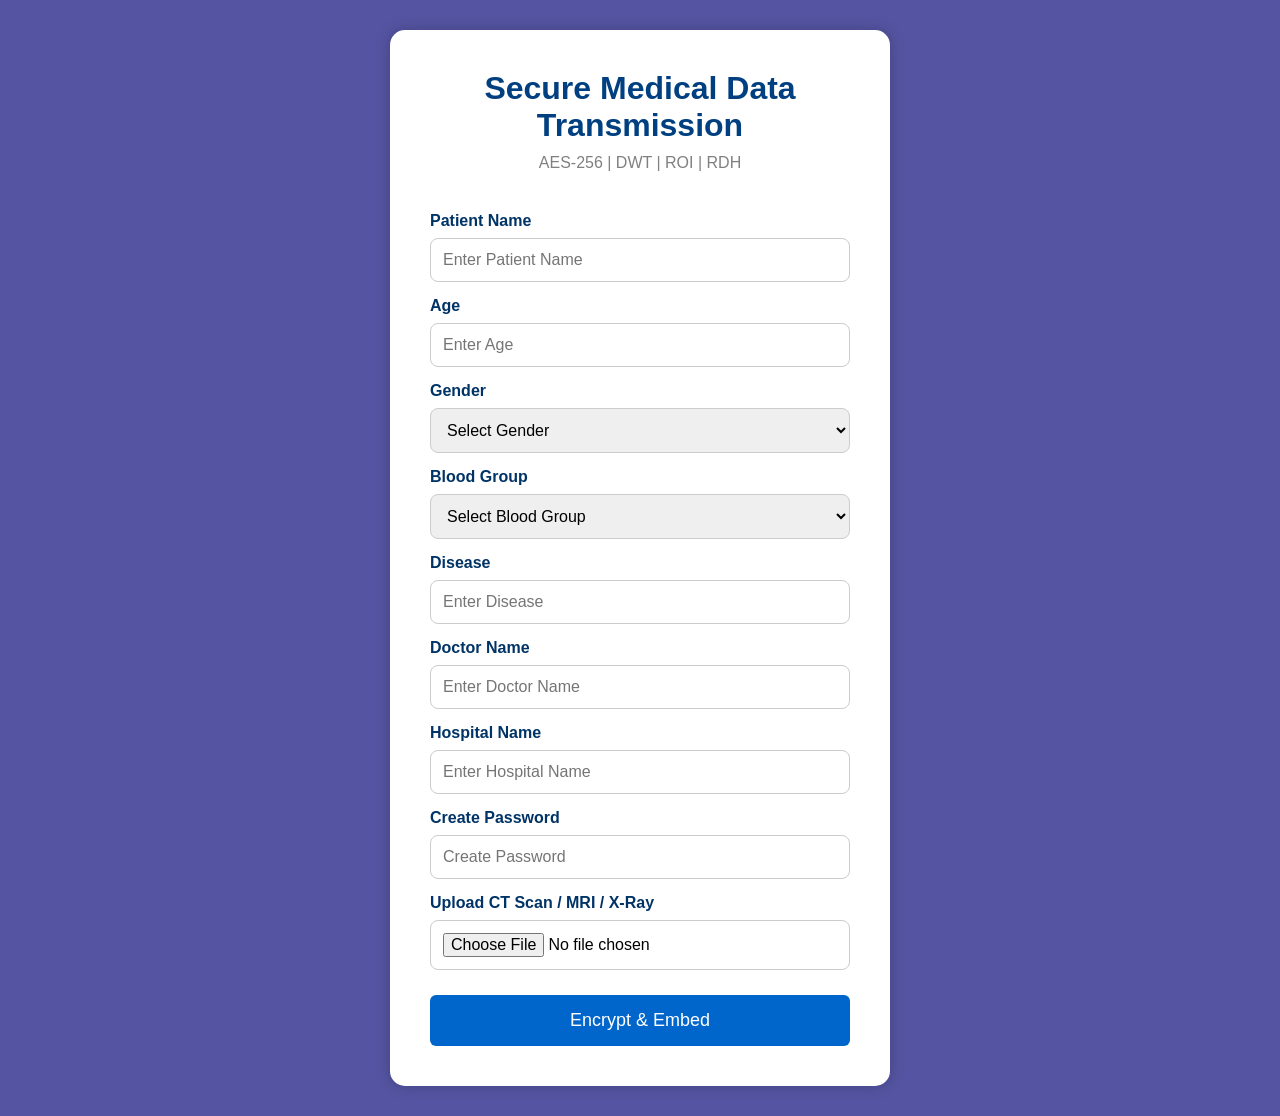
<file: index.html>
<!DOCTYPE html>
<html lang="en">

<head>
    <meta charset="UTF-8">
    <meta name="viewport" content="width=device-width, initial-scale=1.0">
    <title>Secure Medical Data Transmission</title>

    <link rel="stylesheet" href="style.css">
</head>

<body>
<div class="container">
    <h1>Secure Medical Data Transmission</h1>
    <p class="subtitle">
        AES-256 | DWT | ROI | RDH
    </p>
    <form action="/encrypt" method="POST" enctype="multipart/form-data">

        <label>Patient Name</label>
        <input type="text" name="name" placeholder="Enter Patient Name" required>

        <label>Age</label>
        <input type="number" name="age" placeholder="Enter Age" required>

        <label>Gender</label>
        <select name="gender" required>
            <option value="">Select Gender</option>
            <option>Male</option>
            <option>Female</option>
            <option>Other</option>
        </select>

        <label>Blood Group</label>
        <select name="blood" required>
            <option value="">Select Blood Group</option>
            <option>A+</option>
            <option>A-</option>
            <option>B+</option>
            <option>B-</option>
            <option>AB+</option>
            <option>AB-</option>
            <option>O+</option>
            <option>O-</option>
        </select>

        <label>Disease</label>
        <input type="text" name="disease" placeholder="Enter Disease" required>

        <label>Doctor Name</label>
        <input type="text" name="doctor" placeholder="Enter Doctor Name" required>

        <label>Hospital Name</label>
        <input type="text" name="hospital" placeholder="Enter Hospital Name" required>

        <label>Create Password</label>
        <input type="password" name="password" placeholder="Create Password" required>

        <label>Upload CT Scan / MRI / X-Ray</label>
        <input type="file"
               name="medical_image"
               accept=".png,.jpg,.jpeg,.bmp,.tif"
               required>

        <button type="Submit">
            Encrypt & Embed
        </button>

    </form>

</div>

</body>
</html>
</file>
<file: style.css>
*{
margin:0;
padding:0;
box-sizing:border-box;
font-family:Arial, Helvetica, sans-serif;
}

body{
background:rgb(84, 84, 162);
display:flex;
justify-content:center;
align-items:center;
min-height:100vh;
padding:30px;
}

.container{
width:500px;
background:white;
padding:40px;
border-radius:15px;
box-shadow:0px 0px 15px rgba(0,0,0,0.2);
}

h1{
text-align:center;
color:#004080;
margin-bottom:10px;
}

.subtitle{
text-align:center;
color:gray;
margin-bottom:25px;
}

form{
    display:flex;
    flex-direction:column;
}

label{
display:block;
font-weight:bold;
margin-top:15px;
margin-bottom:8px;
color:#003366;
}

input,select{
width:100%;
padding:12px;
font-size:16px;
border:1px solid #ccc;
border-radius:8px;
}

input:focus,
select:focus{
border:1px solid #0077ff;
outline:none;
}

button{
padding:15px;
font-size:18px;
background:#0066cc;
color:white;
border:none;
border-radius:6px;
cursor:pointer;
margin-top:25px;
}

button:hover{
background:#004c99;
}

/* =========================================
   IMAGE CONTAINER
   ========================================= */

   .image-box {
    width: 100%;
    max-width: 100%;
    overflow: hidden;
    display: flex;
    justify-content: center;
    align-items: center;
    background: #f1f1f1;
    padding: 15px;
    border-radius: 10px;
    margin-bottom: 25px;
}


/* =========================================
   ALL IMAGES
   ========================================= */

.image-box img {
    display: block;

    width: auto;
    max-width: 100%;

    height: auto;
    max-height: 500px;

    object-fit: contain;

    border-radius: 8px;
    border: 1px solid #ccc;
}


/* =========================================
   DWT IMAGE GRID
   ========================================= */

.image-grid {
    width: 100%;
    max-width: 100%;

    display: grid;

    grid-template-columns: repeat(2, minmax(0, 1fr));

    gap: 20px;

    margin-bottom: 30px;
}


/* =========================================
   DWT IMAGE CARD
   ========================================= */

.image-card {
    width: 100%;
    min-width: 0;

    background: #f5f7fa;

    padding: 15px;

    border-radius: 10px;

    text-align: center;

    border: 1px solid #ddd;

    overflow: hidden;
}


/* =========================================
   DWT IMAGES
   ========================================= */

.image-card img {
    display: block;

    width: 100%;
    max-width: 100%;

    height: auto;

    max-height: 300px;

    object-fit: contain;

    border-radius: 8px;

    border: 1px solid #ccc;
}

.image-box {

    width: 100%;

    margin: 15px auto;

    padding: 10px;

    background: #f8fafc;

    border-radius: 10px;

    border: 1px solid #ddd;
}

.image-box img {

    max-width: 100%;

    width: 100%;

    height: auto;

    display: block;

    margin: auto;

    border-radius: 8px;
}

.success {

    color: #166534;

    background: #dcfce7;

    padding: 12px;

    border-radius: 8px;

    margin: 15px 0;
}

.metrics {

    background: #f1f5f9;

    padding: 15px;

    border-radius: 8px;
}

textarea {

    width: 100%;

    box-sizing: border-box;

    padding: 10px;

    resize: vertical;
}

.stego-container {
    width: 100%;
    max-width: 100%;
    box-sizing: border-box;
    overflow: hidden;
    margin: 20px 0;
    padding: 0;
    background: white;
}

.stego-image {
    display: block;
    width: 100%;
    max-width: 100%;
    height: auto;
    box-sizing: border-box;
    object-fit: contain;
    margin: 0 auto;
}
</file>
